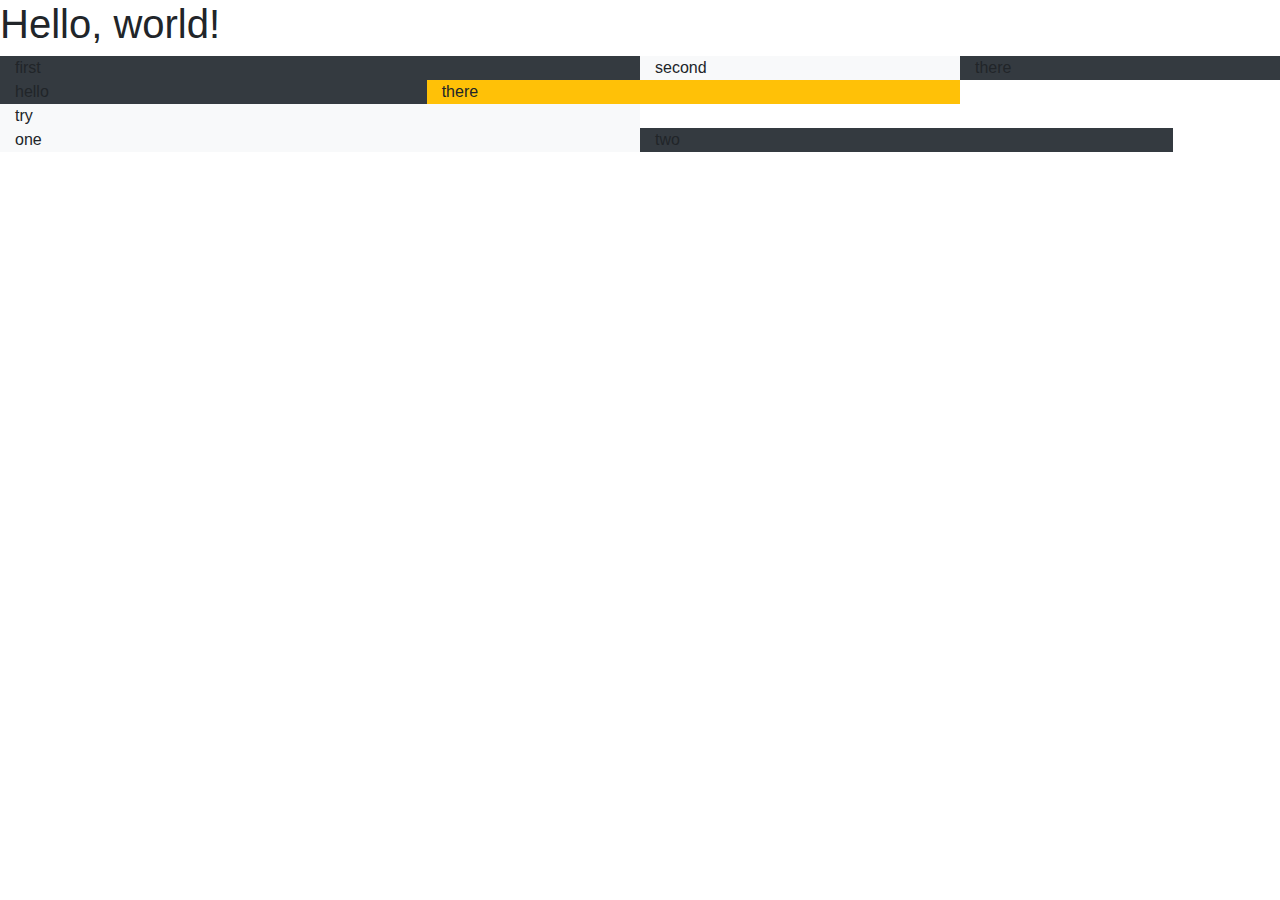
<file: Bootstrap/index.html>
<!doctype html>
<html lang="en">
  <head>
    <!-- Required meta tags -->
    <meta charset="utf-8">
    <meta name="viewport" content="width=device-width, initial-scale=1, shrink-to-fit=no">

    <!-- Bootstrap CSS -->
    <link rel="stylesheet" href="https://stackpath.bootstrapcdn.com/bootstrap/4.4.1/css/bootstrap.min.css" integrity="sha384-Vkoo8x4CGsO3+Hhxv8T/Q5PaXtkKtu6ug5TOeNV6gBiFeWPGFN9MuhOf23Q9Ifjh" crossorigin="anonymous">

    <title>Bootstrap</title>
  </head>
  <body>
    <h1>Hello, world!</h1>

    <div class="container-fluid">
        <div class="row">
          <div class="col-lg-6 bg-dark" >first</div>
          <div class="col-lg-3 bg-light"> second</div>
          <div class="col-lg-3 bg-dark">there </div>
        </div>  
        <div class="row">
          <div class="col-4 bg-dark">hello</div>
          <div class="col-5 bg-warning">there</div>
          <div class="col-6 bg-light">try</div>
        </div>
        <div class="row">
          <div class="col-lg-6 bg-light col-md-4 col-sm-2">one</div>
          <div class="col-lg-5 col-md-3 col-sm-6 bg-dark ">two</div>
        </div>

    </div>

    <!-- Optional JavaScript -->
    <!-- jQuery first, then Popper.js, then Bootstrap JS -->
    <script src="https://code.jquery.com/jquery-3.4.1.slim.min.js" integrity="sha384-J6qa4849blE2+poT4WnyKhv5vZF5SrPo0iEjwBvKU7imGFAV0wwj1yYfoRSJoZ+n" crossorigin="anonymous"></script>
    <script src="https://cdn.jsdelivr.net/npm/popper.js@1.16.0/dist/umd/popper.min.js" integrity="sha384-Q6E9RHvbIyZFJoft+2mJbHaEWldlvI9IOYy5n3zV9zzTtmI3UksdQRVvoxMfooAo" crossorigin="anonymous"></script>
    <script src="https://stackpath.bootstrapcdn.com/bootstrap/4.4.1/js/bootstrap.min.js" integrity="sha384-wfSDF2E50Y2D1uUdj0O3uMBJnjuUD4Ih7YwaYd1iqfktj0Uod8GCExl3Og8ifwB6" crossorigin="anonymous"></script>
  </body>
</html>
</file>
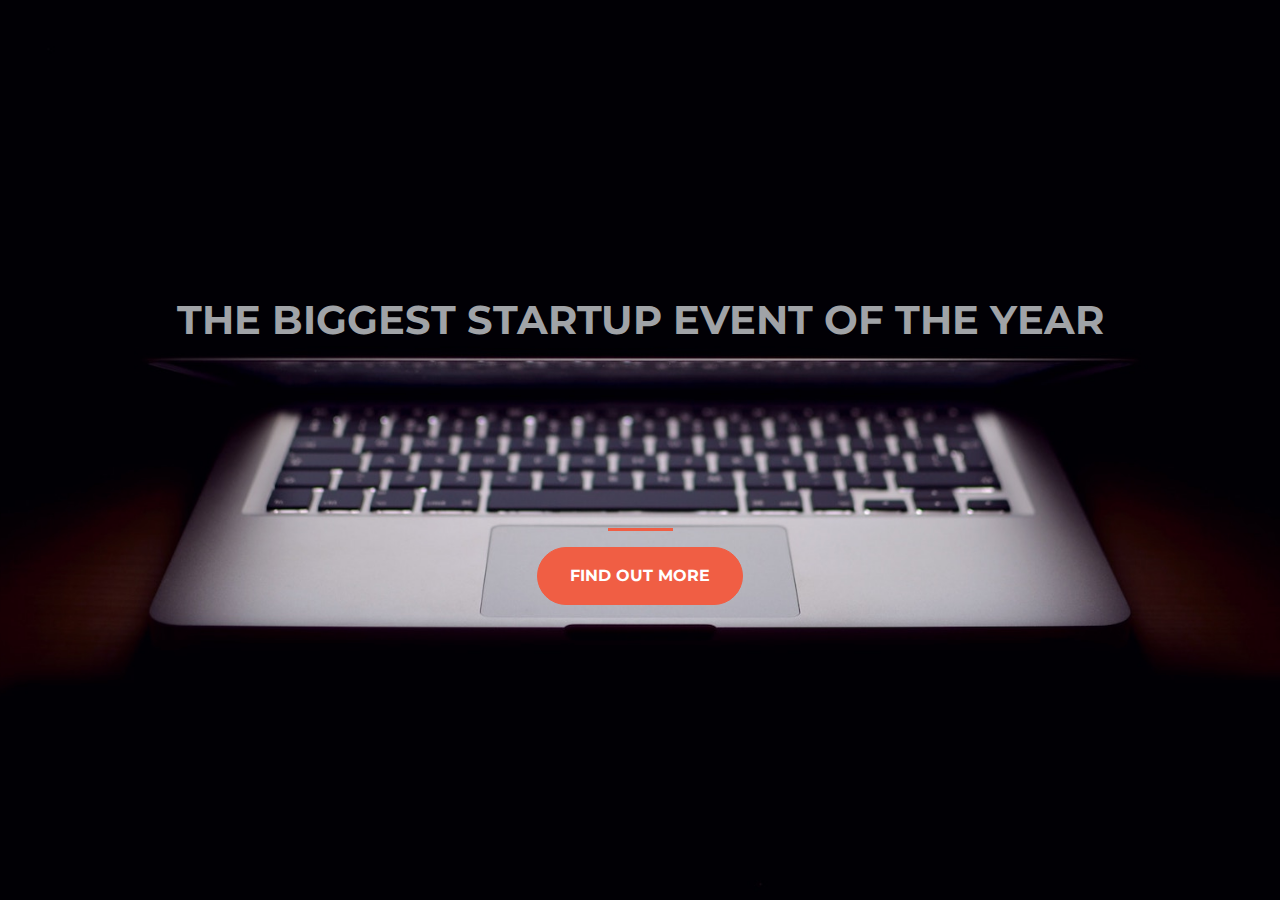
<file: Bootstrap/original/index.html>
<!DOCTYPE html>
<html>
  <head>
    <title>Startup</title>
    <meta charset="utf-8">
    <meta name="viewport" content="width=device-width, initial-scale=1, shrink-to-fit=no">
    

    <!-- Google Fonts -->
    <link href="https://fonts.googleapis.com/css?family=Montserrat" rel="stylesheet">

    <!-- Bootstrap CSS from a CDN. This way you don't have to include the bootstrap file yourself -->
    <link rel="stylesheet" href="https://stackpath.bootstrapcdn.com/bootstrap/4.3.1/css/bootstrap.min.css" integrity="sha384-ggOyR0iXCbMQv3Xipma34MD+dH/1fQ784/j6cY/iJTQUOhcWr7x9JvoRxT2MZw1T" crossorigin="anonymous">
    
    <!-- Your own stylesheet -->
    <link rel="stylesheet" type="text/css" href="style.css">
  </head>
  <body>
    <div class="container h-100 d-flex align-items-center"> <!--h-100 je da kontejner pkrije punu visinu slike, a d-flex i align-items enter je da onda centrira sadrzaj kontejnera -->
      <div class="row">
        <div class="header text-center col-12">
          <h1 class="text-uppercase"><strong>The biggest startup event of the year</strong></h1>
        </div>
        <div class="buffer col-12"></div> <!--sluzi samo da ubaci kolonu razmaka izmedju -->
        <section class="text-center col-12"> <!-- ovde je problem to sto ce on zauzeti neku default sirinu kolone, pa nece biti dobro centrirano, nego unutar te kolone. Da bi centrirao u odnosu na celu sliku, moramo rucno postaviti da kolona u kojoj se nalazi zauzima celu sirinu. Koristi inspect sencenje da bi procenila sta koji deo zauzima--> 
          <hr>
         <a href="https://mailchi.mp/ac285bd44bfd/ztm"> <button class="btn btn-primary btn-xl"> Find out more</button></a>
         <!--Bolje ti je da ti ide a tag napolje jer onda zadrzava css od buttona -->
        </section>
        </div>
  </div>
  </body>
</html>
</file>
<file: Bootstrap/original/style.css>
body,
html {
  width: 100%;
  height: 100%;
  font-family: 'Montserrat', sans-serif;
  background: url(header.jpg) no-repeat center center fixed; 
  -webkit-background-size: cover;
  -moz-background-size: cover;
  -o-background-size: cover;
  background-size: cover;
}
h1{
	color:#a0a3a7;
}
hr{
	border-color: #F05E44;
	border-width: 3px;
	max-width: 65px;
}
.btn{
	font-weight: 700;
	border-radius: 300px;
	text-transform: uppercase;
}
.buffer{
	height: 10rem;
}
.btn-primary{
	background-color: #F05E44;
	border-color: #F05E44;
}
.btn-primary:hover{
	background-color: #ee4b08;
	border-color: #ee4b08;
	border-width: 4px;
}
.btn-xl{
	padding: 1rem 2rem;
}
</file>
